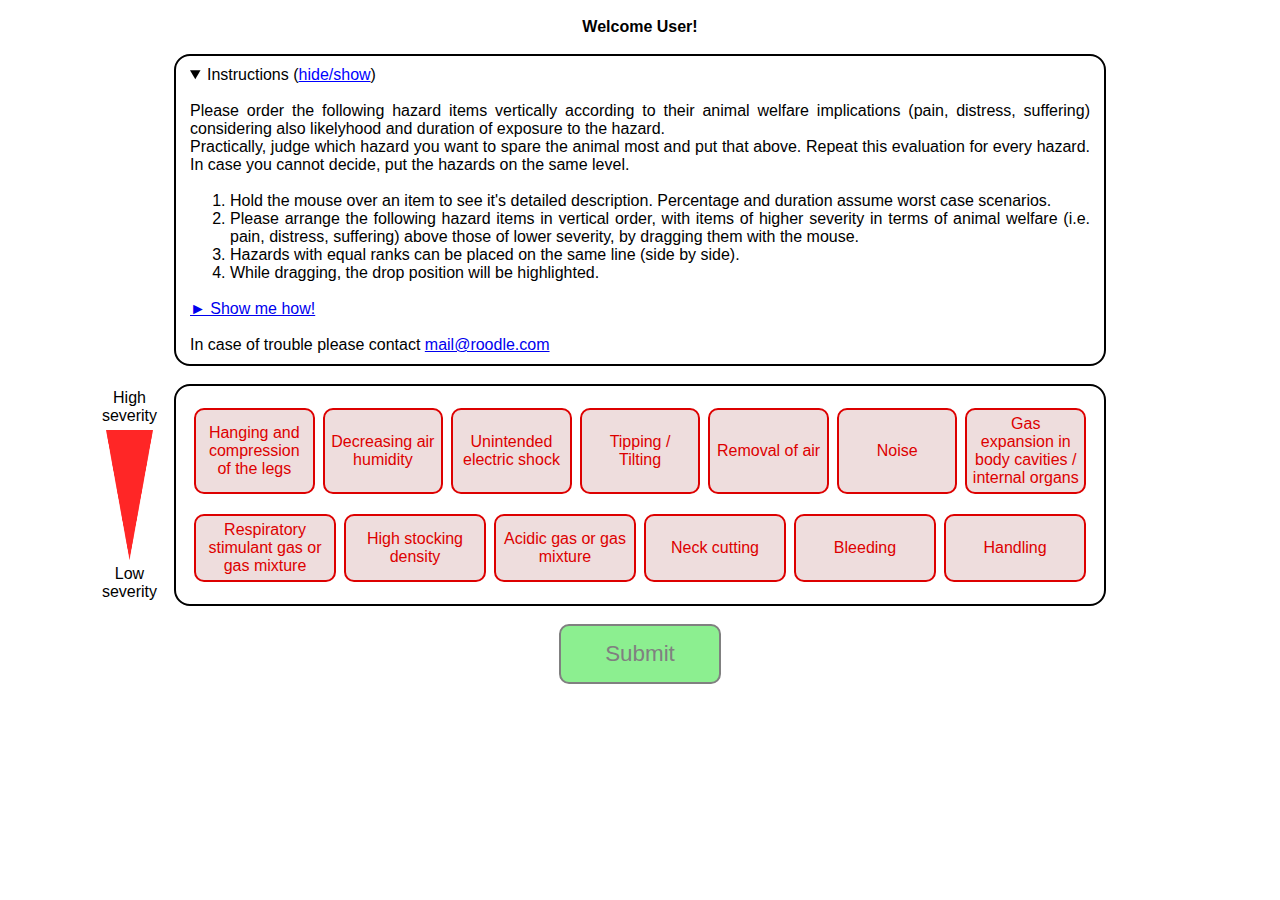
<file: docs/index.html>
<!DOCTYPE html>
<html lang="en">
	<head>
		<title>Questionnaire</title>
		<meta charset="UTF-8">
		<style>
			*{
			     margin:0px auto;
			}
			html, body{
			     text-align:center;
			}
		</style>
		<link rel="stylesheet" type="text/css" href="./questionnaire-style.css">
 	</head>
 <body>


 <br /><div><b>Welcome User!</b><br /></div><br /> <noscript>
   <div class="alert">
   Please enable JavaScript in your browser to make this page work properly!<br />
   For help, see <a href="http://www.enable-javascript.com/" target="_blank">this page</a>.
   </div>
   <br/>
</noscript>

<script>

function detectIE() {
	  var ua = window.navigator.userAgent;
	  var msie = ua.indexOf('MSIE ');
	  if (msie > 0) {
	    // IE 10 or older => return version number
	    return parseInt(ua.substring(msie + 5, ua.indexOf('.', msie)), 10);
	  }
	  var trident = ua.indexOf('Trident/');
	  if (trident > 0) {
	    // IE 11 => return version number
	    var rv = ua.indexOf('rv:');
	    return parseInt(ua.substring(rv + 3, ua.indexOf('.', rv)), 10);
	  }
	  var edge = ua.indexOf('Edge/');
	  if (edge > 0) {
	    // Edge (IE 12+) => return version number
	    return parseInt(ua.substring(edge + 5, ua.indexOf('.', edge)), 10);
	  }
	  // other browser
	  return false;
}
var isIE = ( detectIE() !== false )

if(isIE) {
	document.write("<div class=\"alert-small\">Due to technical limitations of Internet Explorer, this page may display suboptimally.<br>You may consider to use another browser (recommended: Firefox, Chrome).</div><br/>")
}
</script>

<div id="instruction" class="collapse in">
<details open>
<summary>Instructions<script> if(!isIE) { document.write(" (<span class=\"fake-link\">hide/show</span>)") } </script></summary>
<p><br/>Please order the following hazard items vertically according to their animal welfare implications (pain, distress, suffering) considering also likelyhood and duration of exposure to the hazard.<br/>Practically, judge which hazard you want to spare the animal most and put that above. Repeat this evaluation for every hazard. In case you cannot decide, put the hazards on the same level.<br/><br/><ol><li>Hold the mouse over an item to see it's detailed description. Percentage and duration assume worst case scenarios.</li><li>Please arrange the following hazard items in vertical order, with items of higher severity in terms of animal welfare (i.e. pain, distress, suffering) above those of lower severity, by dragging them with the mouse.</li><li>Hazards with equal ranks can be placed on the same line (side by side).</li><li>While dragging, the drop position will be highlighted.</li></ol><br/><a href="./img/animation.gif" target="_blank">&#9658; Show me how!</a><br/><br/>In case of trouble please contact <a href="mailto:mail@roodle.com?Subject=Roodle ranking">mail@roodle.com</a></p>
</details>
</div>
<br />

<div id="outer-container">
	<div id="high-low-container">
		<div id="high-low-inner">
			<div id="arrow-label-top"> High severity </div>
			<img id="arrow-image" alt="&#9660;" src="./img/triangle-red.png">
			<div id="arrow-label-bottom"> Low severity </div>
		</div>
	</div>
	<div id="drag-container">
		<div class="outer-box"></div>
		<div class="outer-box">
		<div class="inner-box tooltip not-moved" draggable="true"><header class="no-pointer">Hanging and compression of the legs</header><span class="tooltiptext"><big><b>Hanging and compression of the legs</b></big><br /><br /><b>Description of the hazard</b><br/>Being suspended upside-down by the legs and being conveyed and being subject to compression of the legs by metal bars.<br/><b>Percentage of birds exposed</b><br/>100%<br/><b>Duration (mm:ss) of exposure</b><br/>01:00</span></div><div class="inner-box tooltip not-moved" draggable="true"><header class="no-pointer">Decreasing air humidity</header><span class="tooltiptext"><big><b>Decreasing air humidity</b></big><br /><br /><b>Description of the hazard</b><br/>Exposure to an environment with progressive depletion of humidity.<br/><b>Percentage of birds exposed</b><br/>100%<br/><b>Duration (mm:ss) of exposure</b><br/>01:20</span></div><div class="inner-box tooltip not-moved" draggable="true"><header class="no-pointer">Unintended electric shock</header><span class="tooltiptext"><big><b>Unintended electric shock</b></big><br /><br /><b>Description of the hazard</b><br/>Being subject to a pre-stunning electric shock in any part of the body.<br/><b>Percentage of birds exposed</b><br/>25%<br/><b>Duration (mm:ss) of exposure</b><br/>00:01</span></div><div class="inner-box tooltip not-moved" draggable="true"><header class="no-pointer">Tipping / Tilting</header><span class="tooltiptext"><big><b>Tipping / Tilting</b></big><br /><br /><b>Description of the hazard</b><br/>Sudden fall in groups onto a moving conveyor.<br/><b>Percentage of birds exposed</b><br/>100%<br/><b>Duration (mm:ss) of exposure</b><br/>00:20</span></div><div class="inner-box tooltip not-moved" draggable="true"><header class="no-pointer">Removal of air</header><span class="tooltiptext"><big><b>Removal of air</b></big><br /><br /><b>Description of the hazard</b><br/>Exposure to an environment with progressive depletion of air.<br/><b>Percentage of birds exposed</b><br/>100%<br/><b>Duration (mm:ss) of exposure</b><br/>01:20</span></div><div class="inner-box tooltip not-moved" draggable="true"><header class="no-pointer">Noise</header><span class="tooltiptext"><big><b>Noise</b></big><br /><br /><b>Description of the hazard</b><br/>Being exposed to a sudden unexpected sound.<br/><b>Percentage of birds exposed</b><br/>100%<br/><b>Duration (mm:ss) of exposure</b><br/>01:18</span></div><div class="inner-box tooltip not-moved" draggable="true"><header class="no-pointer">Gas expansion in body cavities / internal organs</header><span class="tooltiptext"><big><b>Gas expansion in body cavities / internal organs</b></big><br /><br /><b>Description of the hazard</b><br/>Expansion of the gases contained in the intestine, the air sacs and the internal ear due to a reduction of the atmospheric pressure in the environment.<br/><b>Percentage of birds exposed</b><br/>100%<br/><b>Duration (mm:ss) of exposure</b><br/>01:20</span></div>	  	</div>
		<div class="outer-box"></div>
		<div class="outer-box">
		<div class="inner-box tooltip not-moved" draggable="true"><header class="no-pointer">Respiratory stimulant gas or gas mixture</header><span class="tooltiptext"><big><b>Respiratory stimulant gas or gas mixture</b></big><br /><br /><b>Description of the hazard</b><br/>Exposure to a gas or gas mixture that leads to increasing depth and rate of breathing.<br/><b>Percentage of birds exposed</b><br/>100%<br/><b>Duration (mm:ss) of exposure</b><br/>00:30</span></div><div class="inner-box tooltip not-moved" draggable="true"><header class="no-pointer">High stocking density</header><span class="tooltiptext"><big><b>High stocking density</b></big><br /><br /><b>Description of the hazard</b><br/>High stocking density reduces space allowance and increase the probability of collision between the neighbouring animals.<br/><b>Percentage of birds exposed</b><br/>100%<br/><b>Duration (mm:ss) of exposure</b><br/>01:00</span></div><div class="inner-box tooltip not-moved" draggable="true"><header class="no-pointer">Acidic gas or gas mixture</header><span class="tooltiptext"><big><b>Acidic gas or gas mixture</b></big><br /><br /><b>Description of the hazard</b><br/>Inhalation of an acidic gas or gas mixture.<br/><b>Percentage of birds exposed</b><br/>100%<br/><b>Duration (mm:ss) of exposure</b><br/>01:00</span></div><div class="inner-box tooltip not-moved" draggable="true"><header class="no-pointer">Neck cutting</header><span class="tooltiptext"><big><b>Neck cutting</b></big><br /><br /><b>Description of the hazard</b><br/>Cutting the neck of a conscious animal (severance of the tissues around the neck).<br/><b>Percentage of birds exposed</b><br/>5%<br/><b>Duration (mm:ss) of exposure</b><br/>00:01</span></div><div class="inner-box tooltip not-moved" draggable="true"><header class="no-pointer">Bleeding</header><span class="tooltiptext"><big><b>Bleeding</b></big><br /><br /><b>Description of the hazard</b><br/>Bleeding to death while recovering consciousness.<br/><b>Percentage of birds exposed</b><br/>5%<br/><b>Duration (mm:ss) of exposure</b><br/>00:15</span></div><div class="inner-box tooltip not-moved" draggable="true"><header class="no-pointer">Handling</header><span class="tooltiptext"><big><b>Handling</b></big><br /><br /><b>Description of the hazard</b><br/>Being caught by an operator by the legs and being held upside down.<br/><b>Percentage of birds exposed</b><br/>100%<br/><b>Duration (mm:ss) of exposure</b><br/>00:05</span></div>	  	</div>
		<div class="outer-box"></div>
	</div>
</div>

<br />
<button class="button tooltip" onclick="submitForm();" disabled>Submit<span id="button-tooltip" class="tooltiptext">Not all items are handled yet!</span></button>
<br />
<script>
var dragSrcEl = null;


function enableSubmission() {

	var allMoved = true;

	outer = document.querySelectorAll('.outer-box');
	for(i=0; i<outer.length; i++) {
		if(outer[i].children.length > 0) {
			children = outer[i].children;
			for(j=0; j<children.length; j++) {
				child = children[j]
				if( child.classList.contains('not-moved') ) {
					allMoved = false;
				}
			}
		}
	}
	if(allMoved) {
	    var button = document.querySelectorAll('.button');
	    [].forEach.call(button, function(el){ el.disabled = false; });

	    var tooltip = document.querySelectorAll('#button-tooltip');
	    [].forEach.call(tooltip, function(el){ el.innerHTML = "Press to submit your ranking."; });
	}
}
function disableSubmission() {
    var button = document.querySelectorAll('.button');
    [].forEach.call(button, function(el){ el.disabled = true; });

    var tooltip = document.querySelectorAll('#button-tooltip');
    [].forEach.call(tooltip, function(el){ el.innerHTML = "Not all items are handled yet!"; });
}

function handleDragStart(e) {
  // Target (this) element is the source node.
  dragSrcEl = this;

  e.dataTransfer.effectAllowed = 'move';
  e.dataTransfer.setData(textType, this.outerHTML);

  this.classList.add('dragElem');
}
function handleDragOver(e) {
  if (e.preventDefault) {
    e.preventDefault(); // Necessary. Allows us to drop.
  }
  this.classList.add('over');

  e.dataTransfer.dropEffect = 'move';  // See the section on the DataTransfer object.

  return false;
}

function handleDragEnter(e) {
  // this / e.target is the current hover target.
}

function handleDragLeave(e) {
  this.classList.remove('over');  // this / e.target is previous target element.
}

function handleDrop(e) {
  // this/e.target is current target element.

  if (e.stopPropagation) {
    e.stopPropagation(); // Stops some browsers from redirecting.
  }

  // Don't do anything if dropping the same column we're dragging.
  if (dragSrcEl != this) {
	var srcParent = dragSrcEl.parentNode;
	var topParent = srcParent.parentNode;
	emptyToAdjacent = ( srcParent.children.length == 1 && (srcParent.nextSibling == this || srcParent.previousSibling == this) )
	if( ! emptyToAdjacent ) {
		srcParent.removeChild(dragSrcEl);
		if(srcParent.children.length == 0) {
			index = 0;
			for(i=0; i<topParent.children.length; i++) {
				if(topParent.children[i] == srcParent) {
					index = i;
					break;
				}
			}
			//index = Array.from(topParent.children).indexOf(srcParent)
			for(i=1; i>=-1; i-=2) {
				child = topParent.children[index+i];
				if( child != this ) {
					topParent.removeChild(child);
				}
			}
		}
		if(this.children.length == 0) {
			this.insertAdjacentHTML('beforebegin', '<div class="outer-box"></div>');
			var elem1 = this.previousSibling;
			this.insertAdjacentHTML('afterend', '<div class="outer-box"></div>');
			var elem2 = this.nextSibling;
		    addDropHandlers(elem1);
		    addDropHandlers(elem2);
		}


	    var dropHTML = e.dataTransfer.getData(textType);
	    //this.insertAdjacentHTML('beforebegin',dropHTML);
	    this.insertAdjacentHTML('beforeend', dropHTML);
	    var dropElem = this.lastChild;
	    addDragHandlers(dropElem);

	    dropElem.classList.remove('not-moved');

	    enableSubmission();
	}


  }
  this.classList.remove('over');
  return false;
}


function handleDragEnd(e) {
  // this/e.target is the source node.
  this.classList.remove('over');
  this.classList.remove('dragElem');
}

function addDnDHandlers(elem) {
  elem.addEventListener('dragstart', handleDragStart, false);
  elem.addEventListener('dragenter', handleDragEnter, false);
  elem.addEventListener('dragover', handleDragOver, false);
  elem.addEventListener('dragleave', handleDragLeave, false);
  elem.addEventListener('drop', handleDrop, false);
  elem.addEventListener('dragend', handleDragEnd, false);
}
function addDragHandlers(elem) {
	  elem.addEventListener('dragstart', handleDragStart, false);
	  elem.addEventListener('dragend', handleDragEnd, false);
}
function addDropHandlers(elem) {
	  elem.addEventListener('dragenter', handleDragEnter, false);
	  elem.addEventListener('dragover', handleDragOver, false);
	  elem.addEventListener('dragleave', handleDragLeave, false);
	  elem.addEventListener('drop', handleDrop, false);
}

function submitForm() {
	userId = "User";

	outer = document.querySelectorAll('.outer-box');
	content = "";
	for(i=0; i<outer.length; i++) {
		if(outer[i].children.length > 0) {
			children = outer[i].children;
			if(content.length > 0) {
				content = content + ";";
			}
			for(j=0; j<children.length; j++) {
				child = children[j]
				content = content + child.firstChild.innerHTML;
				if(j < children.length-1) {
					content = content + ",";
				}
			}
		}
	}
	var f = document.createElement('form');
	f.action='./submit.php';
	f.method='POST';

	var val=document.createElement('input');
	val.type='hidden';
	val.name='value';
	val.value=content;
	f.appendChild(val);

	var uid=document.createElement('input');
	uid.type='hidden';
	uid.name='id';
	uid.value=userId;
	f.appendChild(uid);

	document.body.appendChild(f);
	f.submit();
}

var textType = "text/html";
if(isIE) {
	textType = "text";
}

var inner = document.querySelectorAll('.inner-box');
[].forEach.call(inner, addDragHandlers);
var outer = document.querySelectorAll('.outer-box');
[].forEach.call(outer, addDropHandlers);

disableSubmission();

</script>

 </body>
</html>
</file>
<file: docs/questionnaire-style.css>
@CHARSET "ISO-8859-1";
body * {
	font-family: Arial !important;
}

[draggable] {
  -moz-user-select: none;
  -khtml-user-select: none;
  -webkit-user-select: none;
  user-select: none;
  /* Required to make elements draggable in old WebKit */
  -khtml-user-drag: element;
  -webkit-user-drag: element;
}

.button {
    background-color: #4CAF50; /* Green */
    color: white;
    padding: 15px 32px;
 	width: 162px;
    text-align: center;
    text-decoration: none;
    display: inline-block;
    font-size: 16px;
    cursor: pointer;
    border: 2px solid black;
    border-radius: 10px;
    font-size: 140%;
 }
.button:disabled,
.button[disabled]{
	background-color: #8CEF90; /* Green */
    border: 2px solid grey;
    color: grey;
}

#instruction {
	text-align: justify;
	border: 2px solid black;
  	border-radius: 16px;
	width: 900px;
	padding: 10px 14px;
}
#drag-container {
display: table-cell;	border: 2px solid black;
  	border-radius: 16px;
	width: 900px;
	padding: 6px 14px;
}
#outer-container {
	width: 1110px;
}
#high-low-container {
	position:relative;
	display: table-cell;
	width: 61px;
	min-width: 60px;
	height: 100%;
	padding: 6px 14px;
}
#high-low-inner {
	display: -webkit-box;      /* OLD - iOS 6-, Safari 3.1-6 */
    display: -moz-box;         /* OLD - Firefox 19- (buggy but mostly works) */
    display: -ms-flexbox;      /* TWEENER - IE 10 */
    display: -webkit-flex;     /* NEW - Chrome */
    display: flex;             /* NEW, Spec - Opera 12.1, Firefox 20+ */
	flex-direction: column;
	justify-content: space-between;
	position:absolute;
	left: 5px;
	right: 5px;
	top: 5px;
	bottom: 5px;
}
#arrow-label-top {
	display: -webkit-box;      /* OLD - iOS 6-, Safari 3.1-6 */
	display: -moz-box;         /* OLD - Firefox 19- (buggy but mostly works) */
	display: -ms-flexbox;      /* TWEENER - IE 10 */
	display: -webkit-flex;     /* NEW - Chrome */
	display: flex;             /* NEW, Spec - Opera 12.1, Firefox 20+ */
	flex-grow: 0;
	width: 100%;
	//border: 1px solid black;
}
#arrow-label-bottom {
	display: -webkit-box;      /* OLD - iOS 6-, Safari 3.1-6 */
	display: -moz-box;         /* OLD - Firefox 19- (buggy but mostly works) */
	display: -ms-flexbox;      /* TWEENER - IE 10 */
	display: -webkit-flex;     /* NEW - Chrome */
	display: flex;             /* NEW, Spec - Opera 12.1, Firefox 20+ */
	flex-grow: 0;
	width: 100%;
	//border: 1px solid black;
}
#arrow-image {
	display: -webkit-box;      /* OLD - iOS 6-, Safari 3.1-6 */
	display: -moz-box;         /* OLD - Firefox 19- (buggy but mostly works) */
	display: -ms-flexbox;      /* TWEENER - IE 10 */
	display: -webkit-flex;     /* NEW - Chrome */
	display: flex;             /* NEW, Spec - Opera 12.1, Firefox 20+ */
	flex-grow: 1;
	flex-shrink: 1;
	max-width: 60%;
	padding: 5px 0px;
}
.ie-high-low-label {
	padding: 5px 0px;
}


.outer-box {
	display: -webkit-box;      /* OLD - iOS 6-, Safari 3.1-6 */
	display: -moz-box;         /* OLD - Firefox 19- (buggy but mostly works) */
	display: -ms-flexbox;      /* TWEENER - IE 10 */
	display: -webkit-flex;     /* NEW - Chrome */
	display: flex;             /* NEW, Spec - Opera 12.1, Firefox 20+ */
	padding: 0px;
	min-height: 12px;
  	border-radius: 10px;
}
.inner-box {
    display: -webkit-box;      /* OLD - iOS 6-, Safari 3.1-6 */
    display: -moz-box;         /* OLD - Firefox 19- (buggy but mostly works) */
    display: -ms-flexbox;      /* TWEENER - IE 10 */
    display: -webkit-flex;     /* NEW - Chrome */
    display: flex;             /* NEW, Spec - Opera 12.1, Firefox 20+ */
    flex: 0 1 auto;
    -ms-flex: 0 1 auto;
	align-items: center;
    background-color: #ddd;
    color: black;
	width: 100%;
	border: 2px solid black;
  	border-radius: 10px;
	margin: 4px;
	padding: 5px;
  	cursor: move;
	min-height: 30px;
}
.inner-box.not-moved {
    background-color: #edd;
	border: 2px solid #d00;
	color: #d00;
}
.inner-box.dragElem {
  opacity: 0.4;
}
.outer-box.over {
    background-color: #ccf;
}

.tooltip {
    position: relative;
}
.tooltip .tooltiptext {
    visibility: hidden;
    width: 340px;
    background-color: white;
    color: #000;
    text-align: left;
    padding: 5px 5px;
    border-radius: 10px;
	border: 2px solid black;
    /* Position the tooltip text - see examples below! */
    position: absolute;
    z-index: 1;
    top: 120%;
    left: 50%;
    margin-left: -180px;
    font-size: 16px;
}
.no-pointer {
	pointer-events: none;
}
/* Show the tooltip text when you mouse over the tooltip container */
.tooltip:hover:not(:active) .tooltiptext {
    visibility: visible;
  	transition-delay: 500ms;
}
.alert {
	display: inline-block;
	border: 2px solid red;
	padding: 15px;
	margin: 10px;
  	border-radius: 10px;
  	font-size: 120%;
}
.alert-small {
	display: inline-block;
	border: 2px solid red;
	padding: 10px;
	margin: 10px;
  	border-radius: 10px;
}
.fake-link {
    color: blue;
    text-decoration: underline;
    cursor: pointer;
}
</file>
